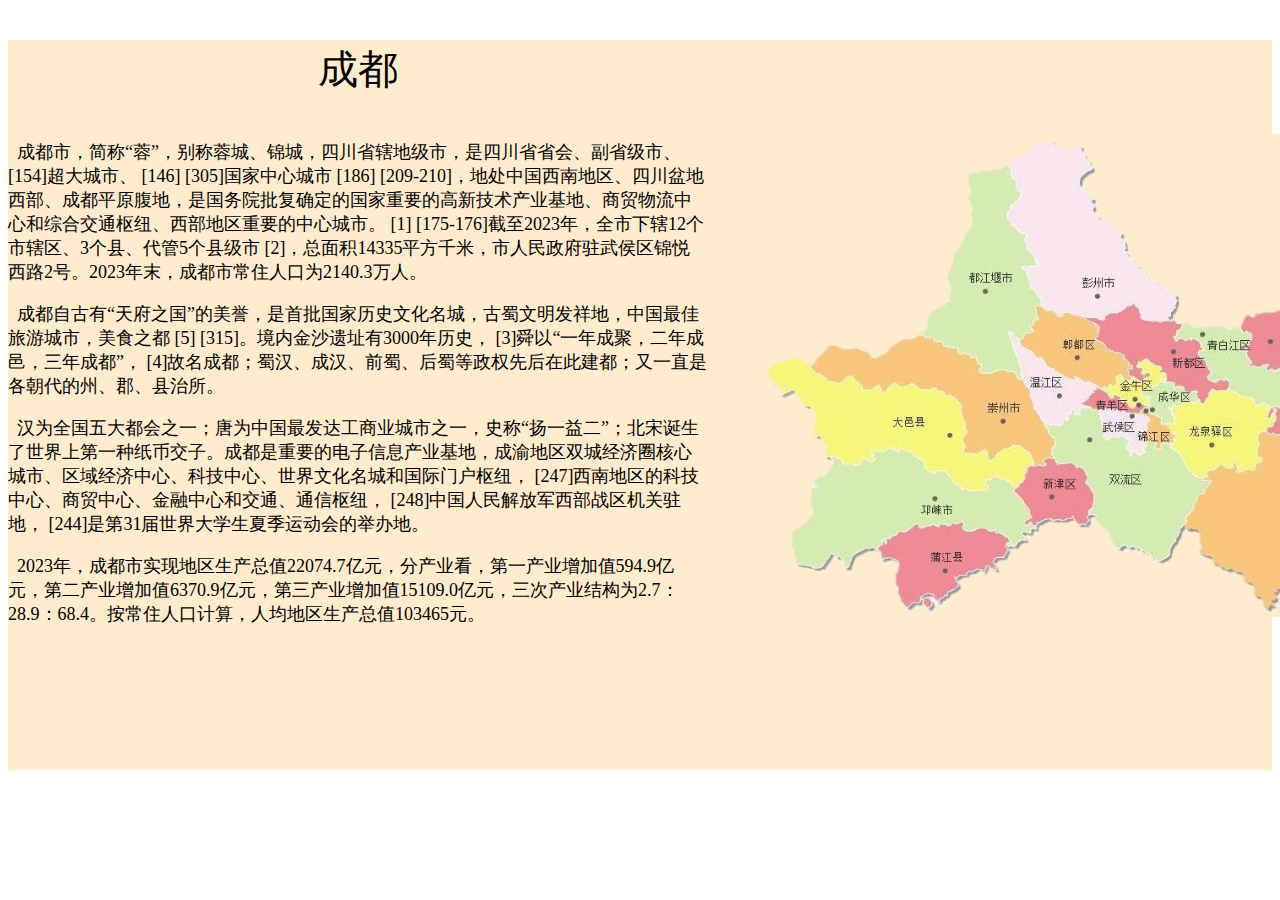
<file: chengdu.html>
<!DOCTYPE html>
<html>
	<head>
		<meta charset="utf-8">
		<title>成都</title>
	</head>
	<body>
		<div style="width: 100%; height: 730px;background-color: blanchedalmond; border: 0x solid red;">
			<div style="border: 0px solid red; width: 700px; height: 720px; ">
			
				<p style="text-align: center;font-size: 40px;font-family: 楷体;line-height: 60px;font-weight: 500;">成都</p>
				<p style="font-family: 楷体;font-size: 18px;font-weight: 500;">&nbsp;&nbsp;成都市，简称“蓉”，别称蓉城、锦城，四川省辖地级市，是四川省省会、副省级市、 [154]超大城市、 [146] [305]国家中心城市 [186] [209-210]，地处中国西南地区、四川盆地西部、成都平原腹地，是国务院批复确定的国家重要的高新技术产业基地、商贸物流中心和综合交通枢纽、西部地区重要的中心城市。 [1] [175-176]截至2023年，全市下辖12个市辖区、3个县、代管5个县级市 [2]，总面积14335平方千米，市人民政府驻武侯区锦悦西路2号。2023年末，成都市常住人口为2140.3万人。</p>
				<p style="font-family: 楷体;font-size: 18px;font-weight: 500;">&nbsp;&nbsp;成都自古有“天府之国”的美誉，是首批国家历史文化名城，古蜀文明发祥地，中国最佳旅游城市，美食之都 [5] [315]。境内金沙遗址有3000年历史， [3]舜以“一年成聚，二年成邑，三年成都”， [4]故名成都；蜀汉、成汉、前蜀、后蜀等政权先后在此建都；又一直是各朝代的州、郡、县治所。</p>
				<p style="font-family: 楷体;font-size: 18px;font-weight: 500;">&nbsp;&nbsp;汉为全国五大都会之一；唐为中国最发达工商业城市之一，史称“扬一益二”；北宋诞生了世界上第一种纸币交子。成都是重要的电子信息产业基地，成渝地区双城经济圈核心城市、区域经济中心、科技中心、世界文化名城和国际门户枢纽， [247]西南地区的科技中心、商贸中心、金融中心和交通、通信枢纽， [248]中国人民解放军西部战区机关驻地， [244]是第31届世界大学生夏季运动会的举办地。</p>
				<p style="font-family: 楷体;font-size: 18px;font-weight: 500;">&nbsp;&nbsp;2023年，成都市实现地区生产总值22074.7亿元，分产业看，第一产业增加值594.9亿元，第二产业增加值6370.9亿元，第三产业增加值15109.0亿元，三次产业结构为2.7：28.9：68.4。按常住人口计算，人均地区生产总值103465元。</p>
				<div style="border: 0px solid red; width: 700px; height: 720px;margin-left: 750px;margin-top: -510px;">
					
					<img src="img/sh.jpg" width="680px">
				</div>
			</div>
		</div>
	</body>
</html>
</file>
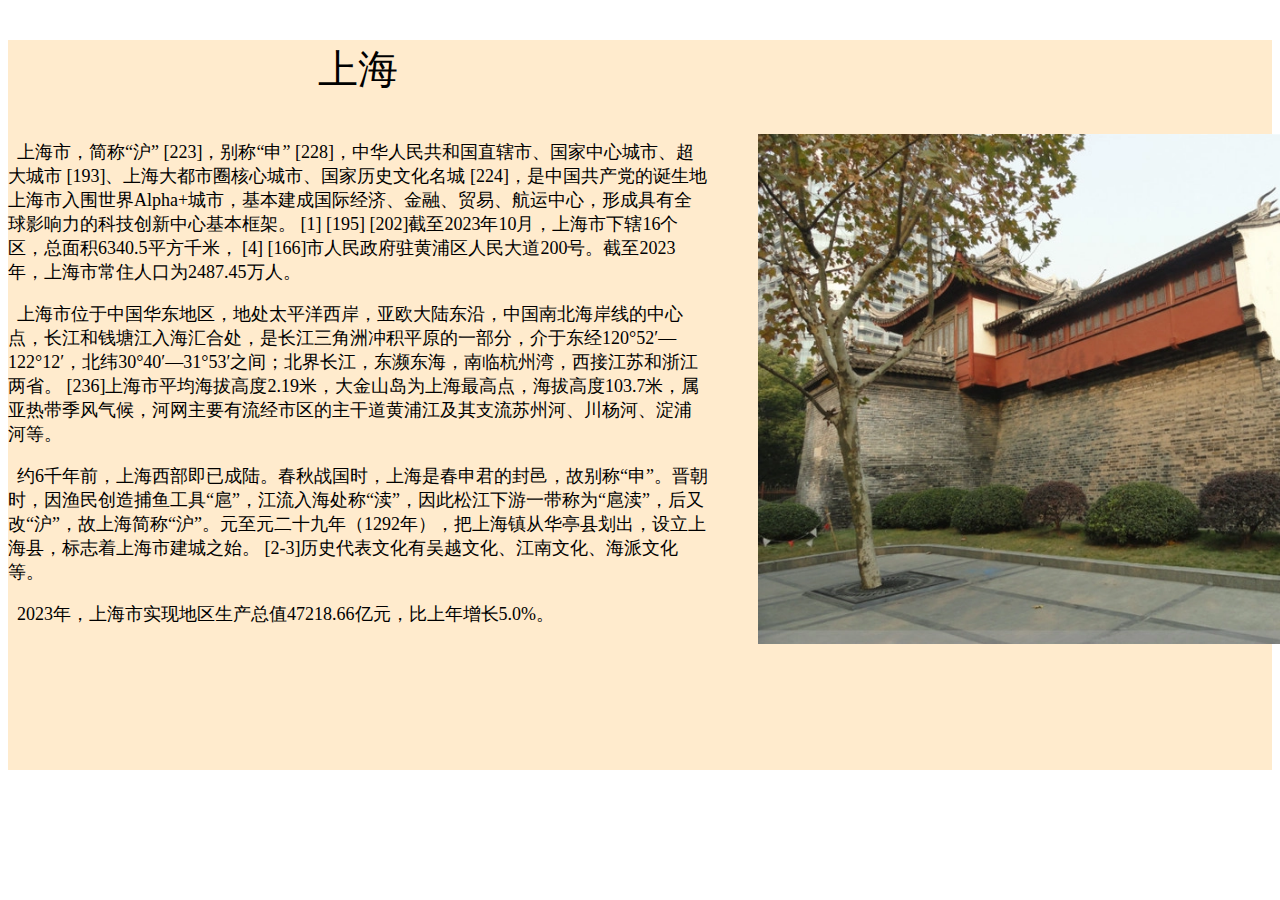
<file: shanghai.html>
<!DOCTYPE html>
<html>
	<head>
		<meta charset="utf-8">
		<title>上海</title>
	</head>
	<body>
		<div style="width: 100%; height: 730px;background-color: blanchedalmond; border: 0x solid red;" >
			<div style="border: 0px solid red; width: 700px; height: 720px; ">
			
				<p style="text-align: center;font-size: 40px;font-family: 楷体;line-height: 60px;font-weight: 500;">上海</p>
				<p style="font-family: 楷体;font-size: 18px;font-weight: 500;">&nbsp;&nbsp;上海市，简称“沪” [223]，别称“申” [228]，中华人民共和国直辖市、国家中心城市、超大城市 [193]、上海大都市圈核心城市、国家历史文化名城 [224]，是中国共产党的诞生地上海市入围世界Alpha+城市，基本建成国际经济、金融、贸易、航运中心，形成具有全球影响力的科技创新中心基本框架。 [1] [195] [202]截至2023年10月，上海市下辖16个区，总面积6340.5平方千米， [4] [166]市人民政府驻黄浦区人民大道200号。截至2023年，上海市常住人口为2487.45万人。</p>
				<p style="font-family: 楷体;font-size: 18px;font-weight: 500;">&nbsp;&nbsp;上海市位于中国华东地区，地处太平洋西岸，亚欧大陆东沿，中国南北海岸线的中心点，长江和钱塘江入海汇合处，是长江三角洲冲积平原的一部分，介于东经120°52′—122°12′，北纬30°40′—31°53′之间；北界长江，东濒东海，南临杭州湾，西接江苏和浙江两省。 [236]上海市平均海拔高度2.19米，大金山岛为上海最高点，海拔高度103.7米，属亚热带季风气候，河网主要有流经市区的主干道黄浦江及其支流苏州河、川杨河、淀浦河等。</p>
				<p style="font-family: 楷体;font-size: 18px;font-weight: 500;">&nbsp;&nbsp;约6千年前，上海西部即已成陆。春秋战国时，上海是春申君的封邑，故别称“申”。晋朝时，因渔民创造捕鱼工具“扈”，江流入海处称“渎”，因此松江下游一带称为“扈渎”，后又改“沪”，故上海简称“沪”。元至元二十九年（1292年），把上海镇从华亭县划出，设立上海县，标志着上海市建城之始。 [2-3]历史代表文化有吴越文化、江南文化、海派文化等。</p>
				<p style="font-family: 楷体;font-size: 18px;font-weight: 500;">&nbsp;&nbsp;2023年，上海市实现地区生产总值47218.66亿元，比上年增长5.0%。</p>
				<div style="border: 0px solid red; width: 700px; height: 720px;margin-left: 750px;margin-top: -510px;">
					
					<img src="img/sss.webp" width="680px">
				</div>
			</div>
		</div>
	</body>
</html>
</file>
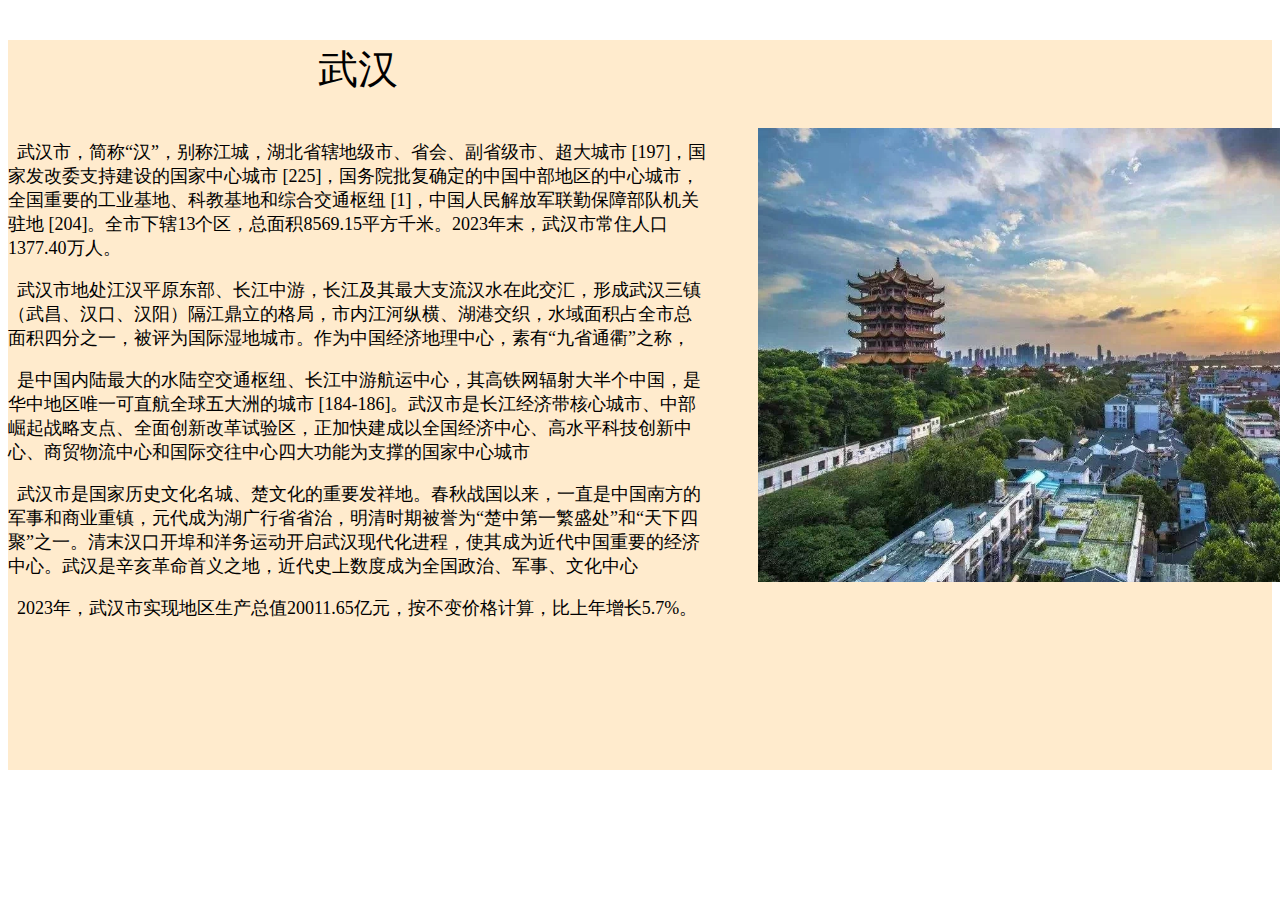
<file: wuhan.html>
<!DOCTYPE html>
<html>
	<head>
		<meta charset="utf-8">
		<title>武汉</title>
		
	</head>
	<body>
		<div style="width: 100%; height: 730px;background-color: blanchedalmond; border: 0x solid red;">
			<div style="border: 0px solid red; width: 700px; height: 720px; ">
			
				<p style="text-align: center;font-size: 40px;font-family: 楷体;line-height: 60px;font-weight: 500;">武汉</p>
				<p style="font-family: 楷体;font-size: 18px;font-weight: 500;">&nbsp;&nbsp;武汉市，简称“汉”，别称江城，湖北省辖地级市、省会、副省级市、超大城市 [197]，国家发改委支持建设的国家中心城市 [225]，国务院批复确定的中国中部地区的中心城市，全国重要的工业基地、科教基地和综合交通枢纽 [1]，中国人民解放军联勤保障部队机关驻地 [204]。全市下辖13个区，总面积8569.15平方千米。2023年末，武汉市常住人口1377.40万人。</p>
				<p style="font-family: 楷体;font-size: 18px;font-weight: 500;">&nbsp;&nbsp;武汉市地处江汉平原东部、长江中游，长江及其最大支流汉水在此交汇，形成武汉三镇（武昌、汉口、汉阳）隔江鼎立的格局，市内江河纵横、湖港交织，水域面积占全市总面积四分之一，被评为国际湿地城市。作为中国经济地理中心，素有“九省通衢”之称，</p>
				<p style="font-family: 楷体;font-size: 18px;font-weight: 500;">&nbsp;&nbsp;是中国内陆最大的水陆空交通枢纽、长江中游航运中心，其高铁网辐射大半个中国，是华中地区唯一可直航全球五大洲的城市 [184-186]。武汉市是长江经济带核心城市、中部崛起战略支点、全面创新改革试验区，正加快建成以全国经济中心、高水平科技创新中心、商贸物流中心和国际交往中心四大功能为支撑的国家中心城市</p>
				<p style="font-family: 楷体;font-size: 18px;font-weight: 500;">&nbsp;&nbsp;武汉市是国家历史文化名城、楚文化的重要发祥地。春秋战国以来，一直是中国南方的军事和商业重镇，元代成为湖广行省省治，明清时期被誉为“楚中第一繁盛处”和“天下四聚”之一。清末汉口开埠和洋务运动开启武汉现代化进程，使其成为近代中国重要的经济中心。武汉是辛亥革命首义之地，近代史上数度成为全国政治、军事、文化中心</p>
				<p style="font-family: 楷体;font-size: 18px;font-weight: 500;">&nbsp;&nbsp;2023年，武汉市实现地区生产总值20011.65亿元，按不变价格计算，比上年增长5.7%。</p>
				<div style="border: 0px solid red; width: 700px; height: 720px;margin-left: 750px;margin-top: -510px;">
					
					<img src="img/www.webp" width="680px">
				</div>
			</div>
		</div>
	</body>
</html>
</file>
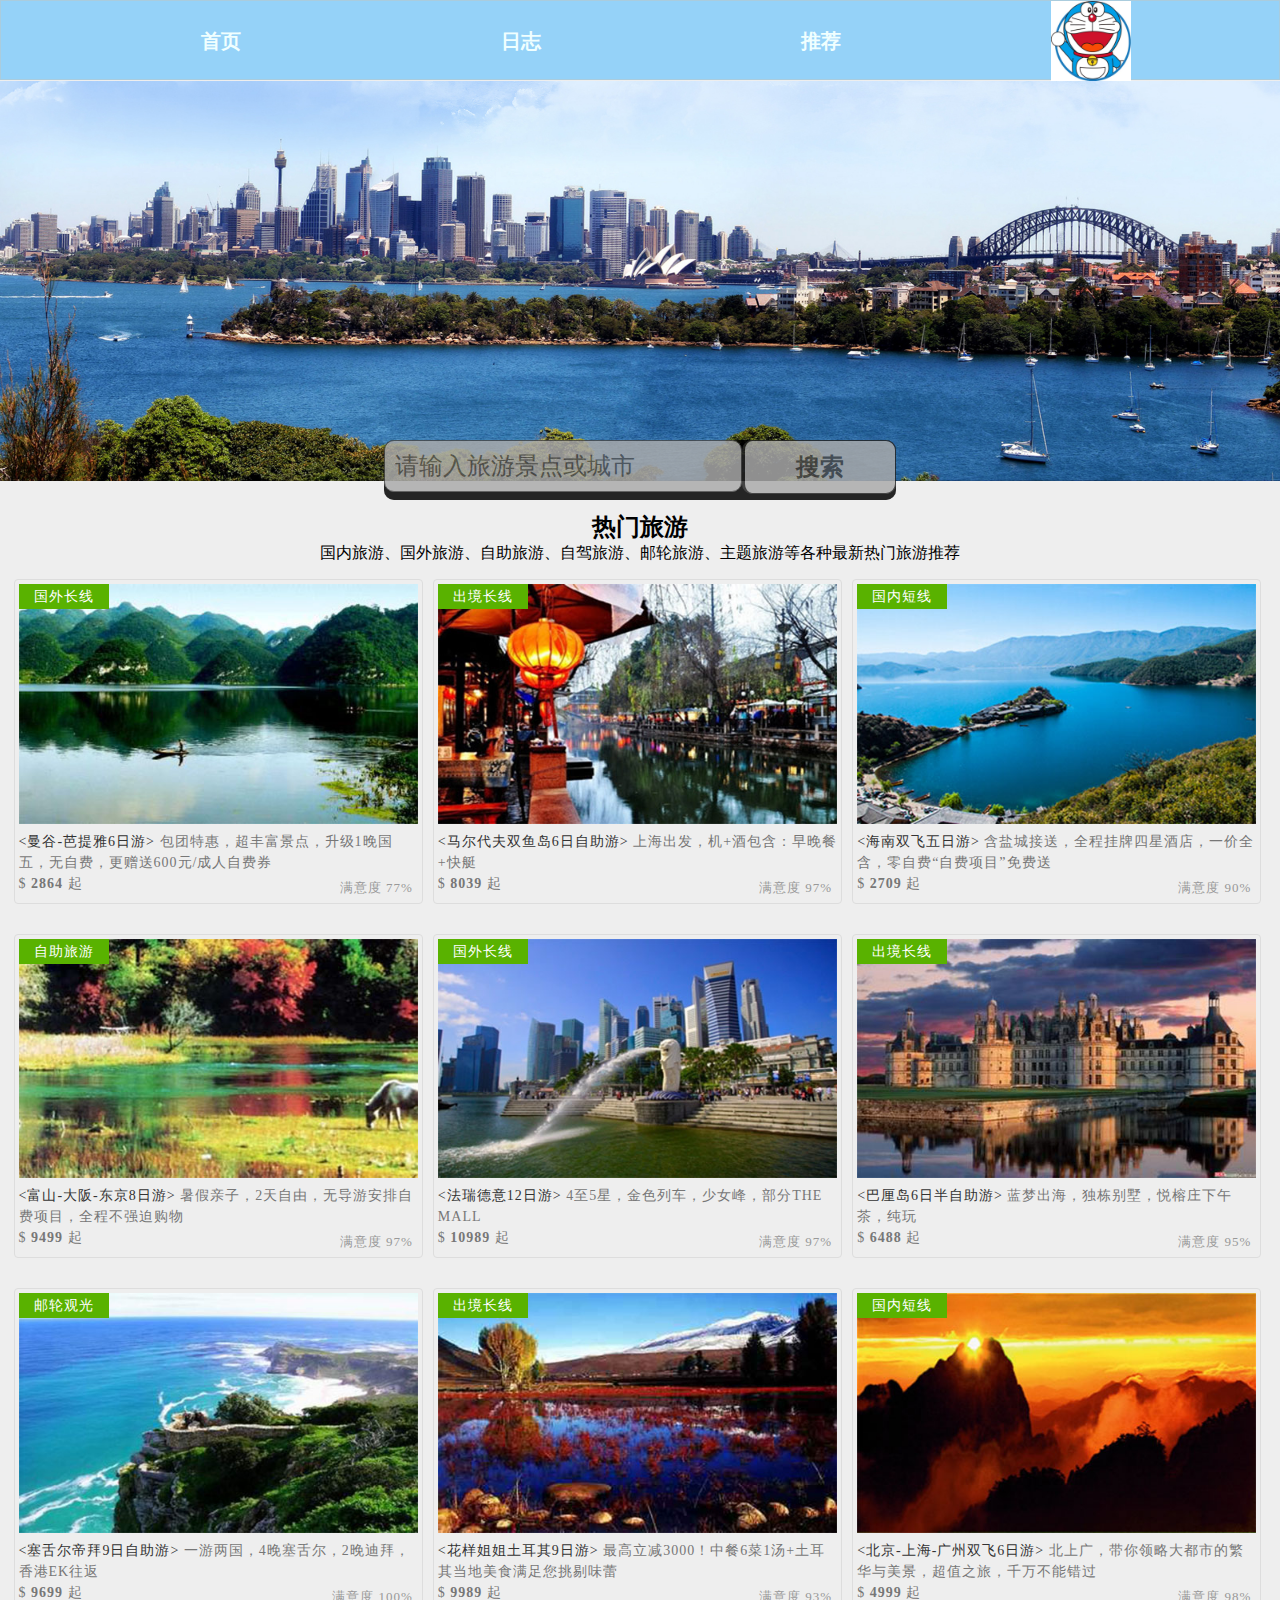
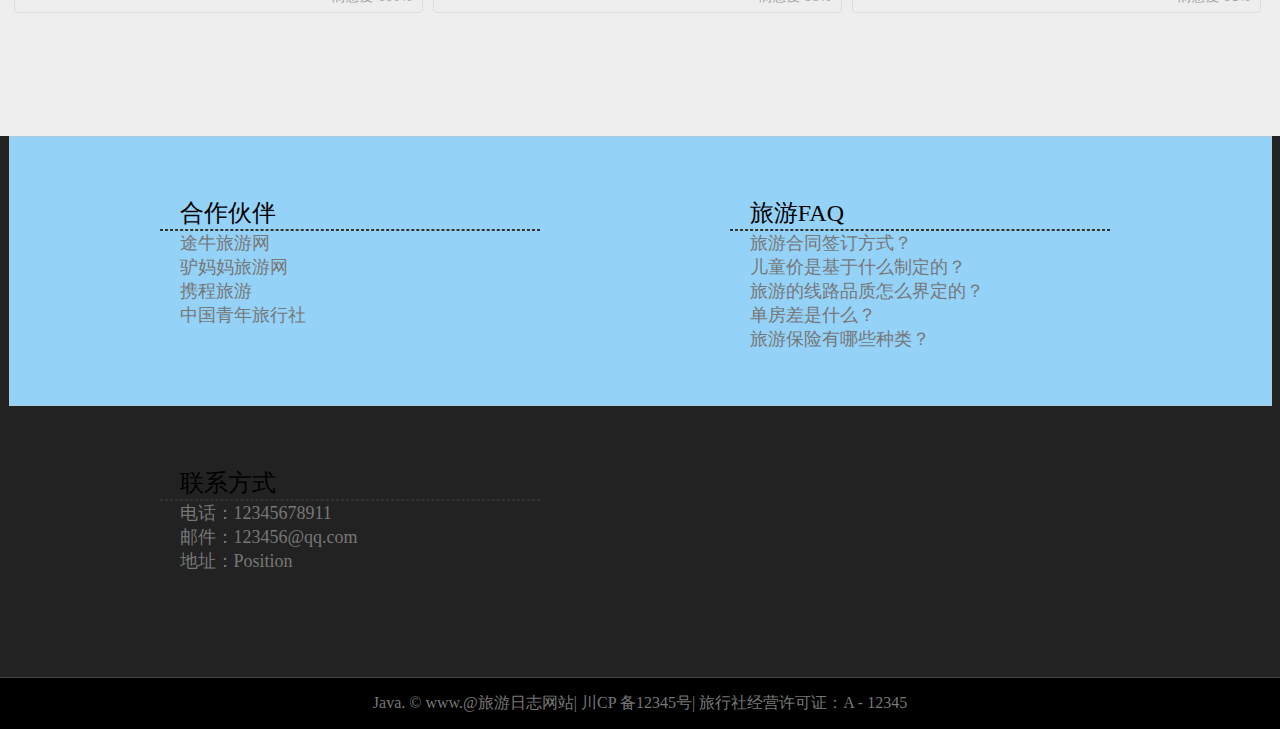
<file: 推荐.html>
<!DOCTYPE html>
<html>
<head>
	<meta charset="UTF-8">
	<meta name="viewport"content="width-device-width,initial-scale=1.0,minimum-scale=1.0,maximum-scale=1.0,user-scalable=no"><!-- 界面设定，页面大小屏幕等宽，初始缩放比例，允许缩放最小、最大比例，是否可以缩放 -->
	<title>旅游日志网站</title>
	<link rel="stylesheet" href="css/推荐.css">
	<link rel="shortcut icon" href="img/11.jpg">
</head>
<body>
	<div class="top">
		<div class="a">
			<a href="./index.html" target="_self" ><span>首页</span></a>
		</div>
		<div class="a">
			<a href="./日志.html" target="_self"><span>日志</span></a>
		</div>
		<div class="a">
			<a href="" target="_self"><span>推荐</span></a>
		</div>
		<div class="a">
			<img src="img/userName.jpg" title="userName" width="80px" height="80px">
		</div>
    </div>

<div id="adver">
	<img src="img/adver.jpg" alt="">
	<div class="center"></div>
	<div class="center copy">
		<input type="text" class="search" placeholder="请输入旅游景点或城市">
		<button class="button" onclick="searchCity()">搜索</button>
	</div>
	</div>
</div>

<div id="tour">
	<section class="center">
		<h2>热门旅游</h2>	
		<p>国内旅游、国外旅游、自助旅游、自驾旅游、邮轮旅游、主题旅游等各种最新热门旅游推荐</p>	
	</section>
	<figure>
		<img src="img/tour1.jpg"alt="曼谷-芭提雅6日游">
		<figcaption>
        <div class="tour_title">
	     <strong class="title">&lt;曼谷-芭提雅6日游&gt;</strong>
	     包团特惠，超丰富景点，升级1晚国五，无自费，更赠送600元/成人自费券<!-- &lt和&gt是尖括号 -->
         </div>
		<div>
    		<em class="sat">满意度 77%</em>
			<span class="price">$ <strong>2864</strong> 起</span>
		</div>
		<div class="type">国外长线</div>
        </figcaption>
	</figure>
	<figure>
		<img src="img/tour2.jpg"alt="马尔代夫双鱼岛6日自助游">
		<figcaption>
        <div class="tour_title">
	     <strong class="title">&lt;马尔代夫双鱼岛6日自助游&gt;</strong>
	     上海出发，机+酒包含：早晚餐+快艇<!-- &lt和&gt是尖括号 -->
         </div>
		<div>
    		<em class="sat">满意度 97%</em>
			<span class="price">$ <strong>8039</strong> 起</span>
		</div>
		<div class="type">出境长线</div>
        </figcaption>
	</figure>
	<figure>
		<img src="img/tour3.jpg"alt="海南双飞五日游">
		<figcaption>
        <div class="tour_title">
	     <strong class="title">&lt;海南双飞五日游&gt;</strong>
	     含盐城接送，全程挂牌四星酒店，一价全含，零自费“自费项目”免费送<!-- &lt和&gt是尖括号 -->
         </div>
		<div>
    		<em class="sat">满意度 90%</em>
			<span class="price">$ <strong>2709</strong> 起</span>
		</div>
		<div class="type">国内短线</div>
        </figcaption>
	</figure>
	<figure>
		<img src="img/tour4.jpg"alt="富山-大阪-东京8日游">
		<figcaption>
        <div class="tour_title">
	     <strong class="title">&lt;富山-大阪-东京8日游&gt;</strong>
	     暑假亲子，2天自由，无导游安排自费项目，全程不强迫购物<!-- &lt和&gt是尖括号 -->
         </div>
		<div>
    		<em class="sat">满意度 97%</em>
			<span class="price">$ <strong>9499</strong> 起</span>
		</div>
		<div class="type">自助旅游</div>
        </figcaption>
	</figure>
	<figure>
		<img src="img/tour5.jpg"alt="法瑞德意12日游">
		<figcaption>
        <div class="tour_title">
	     <strong class="title">&lt;法瑞德意12日游&gt;</strong>
	     4至5星，金色列车，少女峰，部分THE MALL<!-- &lt和&gt是尖括号 -->
         </div>
		<div>
    		<em class="sat">满意度 97%</em>
			<span class="price">$ <strong>10989</strong> 起</span>
		</div>
		<div class="type">国外长线</div>
        </figcaption>
	</figure>
	<figure>
		<img src="img/tour6.jpg"alt="巴厘岛6日半自助游">
		<figcaption>
        <div class="tour_title">
	     <strong class="title">&lt;巴厘岛6日半自助游&gt;</strong>
	     蓝梦出海，独栋别墅，悦榕庄下午茶，纯玩<!-- &lt和&gt是尖括号 -->
		</div>
        <div>
    		<em class="sat">满意度 95%</em>
			<span class="price">$ <strong>6488</strong> 起</span>
		</div>
		<div class="type">出境长线</div>
        </figcaption>
	</figure>
	<figure>
		<img src="img/tour7.jpg"alt="塞舌尔帝拜9日自助游">
		<figcaption>
        <div class="tour_title">
	     <strong class="title">&lt;塞舌尔帝拜9日自助游&gt;</strong>
	     一游两国，4晚塞舌尔，2晚迪拜，香港EK往返<!-- &lt和&gt是尖括号 -->
         </div>
		<div>
    		<em class="sat">满意度 100%</em>
			<span class="price">$ <strong>9699</strong> 起</span>
		</div>
		<div class="type">邮轮观光</div>
        </figcaption>
	</figure>
	<figure>
		<img src="img/tour8.jpg"alt="花样姐姐土耳其9日游">
		<figcaption>
        <div class="tour_title">
	     <strong class="title">&lt;花样姐姐土耳其9日游&gt;</strong>
	     最高立减3000！中餐6菜1汤+土耳其当地美食满足您挑剔味蕾<!-- &lt和&gt是尖括号 -->
         </div>
		<div>
    		<em class="sat">满意度 93%</em>
			<span class="price">$ <strong>9989</strong> 起</span>
		</div>
		<div class="type">出境长线</div>
        </figcaption>
	</figure>
	<figure>
		<img src="img/tour9.jpg"alt="北京-上海-广州双飞6日游">
		<figcaption>
        <div class="tour_title">
	     <strong class="title">&lt;北京-上海-广州双飞6日游&gt;</strong>
	     北上广，带你领略大都市的繁华与美景，超值之旅，千万不能错过
		</div>
        <div>
    		<em class="sat">满意度 98%</em>
			<span class="price">$ <strong>4999</strong> 起</span>
		</div>
		<div class="type">国内短线</div>
        </figcaption>
	</figure>
</div>

<footer id="footer">
<div class="top sm-hidden">
	<div class="block left">
		<h2 style="color: black;">合作伙伴</h2>
		<hr>
		<ul>
			<li>途牛旅游网</li>
			<li>驴妈妈旅游网</li>
			<li>携程旅游</li>
			<li>中国青年旅行社</li>
		</ul>
	</div>
	<div class="block center">
		<h2 style="color: black;">旅游FAQ</h2>
		<hr>
		<ul>
			<li>旅游合同签订方式？</li>
			<li>儿童价是基于什么制定的？</li>
			<li>旅游的线路品质怎么界定的？</li>
			<li>单房差是什么？</li>
			<li>旅游保险有哪些种类？</li>
		</ul>
	</div>
	<div class="block right">
		<h2 style="color: black;">联系方式</h2>
		<hr>
		<ul>
			<li>电话：12345678911</li>
			<li>邮件：123456@qq.com</li>
			<li>地址：Position</li>
		</ul>
	</div>
</div>
<div class="clearfix"></div>
<div class="version sm-visible">
	客户端 | 触屏版 | 电脑版
</div>
<div class="bottom">Java. &copy; www.@旅游日志网站| 川CP 备12345号<span class="sm-hidden">| 旅行社经营许可证：A - 12345</span></div>

</footer>
	<script>
		function searchCity() {
		    var searchInput = document.querySelector('.search').value;
		    var adverImg = document.querySelector('#adver img');
		    if (searchInput === '上海') {
				window.location.href="shanghai.html"
		    }else if(searchInput === '成都'){
				window.location.href="chengdu.html"
			}else if(searchInput==='武汉'){
				window.location.href="wuhan.html"
			}
		}
	</script>
</body>
</html>
</file>
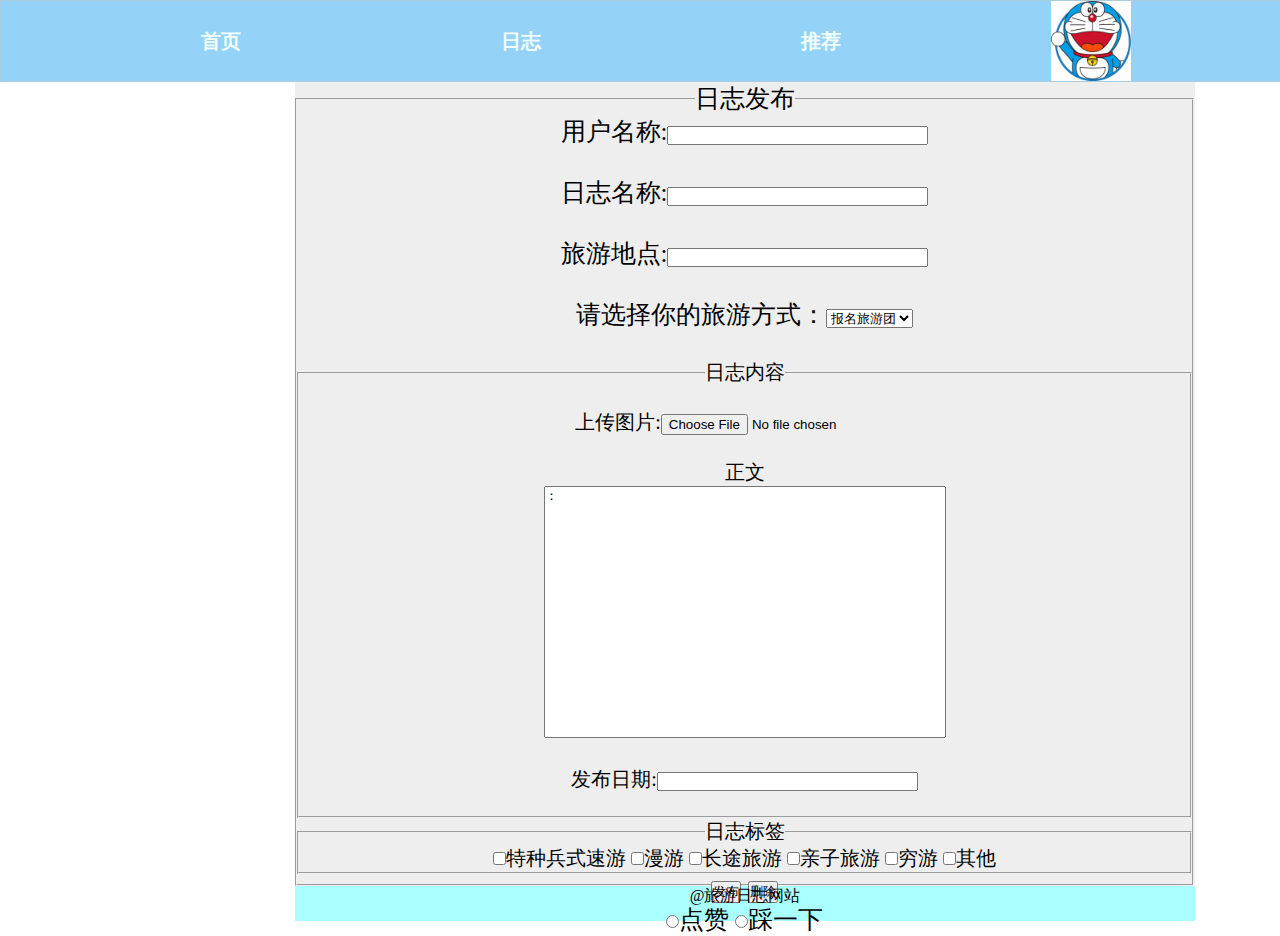
<file: 日志.html>
<!DOCTYPE html>
<html>
	<head>
		<meta charset="utf-8">

		<title>日志</title>
		<link rel="shortcut icon" href="img/1.jpg">
		<link rel="stylesheet" href="css/日志.css">
	</head>
	<body>
		<div class="top">
					<div>
						<a href="index.html" target="_self" ><span>首页</span></a>
					</div>
					<div>
						<a href="" target="_self"><span>日志</span></a>
					</div>
					<div>
						<a href="./推荐.html" target="_self"><span>推荐</span></a>
					</div>
					<div>
						<img src="img/userName.jpg" title="userName" width="80px" height="80px">
					</div>
					
		</div>
		
		<form action="http://localhost:8081/publishLog" method="post" id="lll">
			<div style="background-color:#ffffff;height:810px;width:395px;float:left;"></div>
			<div style="margin-left: -100px; background-color:#EEEEEE;height:810px;width:900px;float:left;">
				
			<div style="text-align:center;">
				
				<fieldset style="font-family: 楷体; font-size: 25px;color:black;height:800px;width:895px;">
				<legend>日志发布</legend>
			用户名称:<input type="text" id="inputFiled" name="inputFiled" size="30"><br><br>
			日志名称:<input type="text" id="inputLog" name="inputLog" size="30"><br><br>
			旅游地点:<input type="text" id="inputPosition" name="inputPosition" size="30"><br><br>
			<label for="cars">请选择你的旅游方式：</label><select name="cars" id="cars">
			<option value="报名旅游团">报名旅游团</option>
			<option value="自驾游">自驾游</option>
			<option value="出国旅游">出国旅游</option>
			<option value="公司团建">公司团健</option>
			<option value="研学活动">研学活动</option>
			</select><br><br>
			
			<fieldset style="font-family: 楷体;font-size: 20px;">
				<legend>日志内容</legend><br>
				上传图片:<input type="file"><br><br>
				<p>正文</p>
				
			<textarea id="textFiled" name="textFiled" style="height: 250px;width:400px;resize:none;overflow:scroll;">：</textarea><br><br>
			发布日期:<input type="text" id="data" name="data" size="30"><br><br>
			</fieldset>
			
			<fieldset style="font-family: 楷体;font-size: 20px;">
				<legend>日志标签</legend>
			<input type="checkbox" name="vehicle" value="特种兵式速游">特种兵式速游
			<input type="checkbox" name="vehicle" value="漫游">漫游
			<input type="checkbox" name="vehicle" value="长途旅游">长途旅游
			<input type="checkbox" name="vehicle" value="亲自旅游">亲子旅游
			<input type="checkbox" name="vehicle" value="穷游">穷游
			<input type="checkbox" name="vehicle" value="其他">其他<br>
			</fieldset>
			
			
			<input type="submit" value="发布">
			<input type="submit" value="删除" >
			<p>     </p>
			<input type="radio" name="sex" value="点赞">点赞
			<input type="radio" name="sex" value="踩一下">踩一下
			    </fieldset>
			</form>
			
			</div>
			<div id="footer" style=" background-color:#aaffff;width:100%;height:35px;clear:both;text-align:center;">@旅游日志网站</div>
			</div>
			
		</div>
		
	</body>
</html>
</file>
<file: css/推荐.css>
*{margin: 0px; padding: 0px;}
/* 顶部布局 */

.top
{
	width: 100%;
	height: 80px;
	border: 1px solid #acd;
	background-color:#95D2F8;
}
.top div
{
	width: 150px;
	height: 80px;
	border: 0px solid #acd;
	float: left;
	margin-left: 150px;
}
.top a
{
	text-decoration: none;
	color: azure;
	font-size: 20px;
	font-family: Georgia, 'Times New Roman', Times, serif;
	font-weight: 600;
}
a:hover
{
	font-size: 28px;
	color: red;
}
.top span
{
	text-align: center;
	margin-left: 50px;
	line-height: 80px;
}

body,h1,ul,h2,h3,p,figure{
	margin: 0;/*顶边顶格*/
	padding: 0;
}
div,figure,img,input,button{
	box-sizing:border-box;
}
body{
	background-color: #eee;
}
img{
	display: block;
	max-width: 100%;/*最大长度*/
}
ul,li{
	list-style: outside none none;/*去除小黑点*/
}
a{
	text-decoration: none;/*去掉链接下划线*/
}
.none{
	display: none;
}
.sm-visible{
	display: none;
}
.clearfix:after{
	content: ".";
	height: 0;
	visibility: hidden;
	display: block;
	clear: both;
}
#adver .center{
	width: 40%;
	height: 60px;
	background-color: #000;
	position: absolute;
	top: 50%;
	left: 50%;
	margin: -10px 0 0 -20%;/*矩形框居中*/
	opacity: 0.6;
	border-radius: 10px;/*增加圆角*/
} 
#adver .search{
	width: 70%;
	height: 52px;
	background-color: #eee;
	color: #666;
	border: 1px solid #666;
	border-radius: 10px;
	font-size: 24px;
	padding: 0 10px;/*内边距*/
	outline: none;/*去掉外边框*/
	display: block;
	float: left;
}
#adver .button{
	width: 30%;
	height: 54px;
	background-color: #eee;
	color: #666;
	border: 1px solid #333;
	border-left-width: 3px;/*左边距离*/
	border-radius: 10px;
	font-size: 24px;
	outline: none;
	cursor: pointer;/*手型*/
	font-weight: bold;/*字体加粗*/
	display: block;
	float:right;
}
#tour{
	max-width: 1263px;
	height: 1175px;
	/*background-color: #ddd;*/
	margin: 30px auto;
	text-align: center;/*照片居中*/
}
#tour figure{
	border:1px solid #ddd;
	display:block;/*变成与照片相同宽度的边框*/
	padding: 4px;
	border-radius: 4px;
	margin: 15px 0.4%;
	width: 32.4%;
	text-align: left;
	position: relative;
	float:left;
}
#tour figure img{
	vertical-align: middle;/*照片与边框大小匹配*/
}
#tour figcaption{
	color: #777;
	line-height: 1.5;
	letter-spacing: 1px;
	font-size: 14px;
	padding: 7px 0 5px 0;
}
#tour .title{
	color: #333;
	font-weight: normal;
}
#tour .sat{
	float: right;
	font-size: 13px;
	color: #999;
	font-style: normal;
	position: relative;
	top: 5px;
	right: 5px;
}
#tour .type{
	width: 90px;
	height: 25px;
	line-height: 25px;
	font-size: 14px;
	text-align: center;
	background-color: #59b200;
	color: #fff;
	position: absolute;
	top: 4px;
	left: 4px;
}
#footer{
	background-color: #222;
	clear: both;
	position: relative;
	top: 20px;
}
#footer .top{
	max-width: 1263px;
	height: 270px;
	margin:0 auto;
	text-align: center;
}
#footer .version{
	color: #777;
	text-align: center;
	padding: 10px 0;
}
#footer .block{
	width: 33.33%;
	height: 270px;
	display: inline-block;/*与浮动效果类似*/
	text-align: left;/*字体居左*/
	color: #ccc;
	vertical-align: top;/*垂直居顶*/
	display: block;
	float: left;
}
#footer h2{
	font-size: 24px;
	font-weight: normal;/*字体变细*/
	padding: 60px 0 0 20px;
}
#footer hr{
	width: 90%;
	border:1px dashed/*虚线*/ #333;
}
#footer ul{
	font-size: 18px;
	color: #777;
	text-indent: 20px;/*首行缩进*/
}
#footer .bottom{
	padding: 15px 0;
	text-align: center;
	color: #777;
	background-color: #000;
	border-top: 1px solid #444;
}
</file>
<file: css/日志.css>
*{margin: 0px; padding: 0px;}
/* 顶部布局 */

.top
{
	width: 100%;
	height: 80px;
	border: 1px solid #acd;
	background-color:#95D2F8;
}
.top div
{
	width: 150px;
	height: 80px;
	border: 0px solid #acd;
	float: left;
	margin-left: 150px;
}
.top a
{
	text-decoration: none;
	color: azure;
	font-size: 20px;
	font-family: Georgia, 'Times New Roman', Times, serif;
	font-weight: 600;
}
a:hover
{
	font-size: 28px;
	color: red;
}
.top span
{
	text-align: center;
	margin-left: 50px;
	line-height: 80px;
}
</file>
